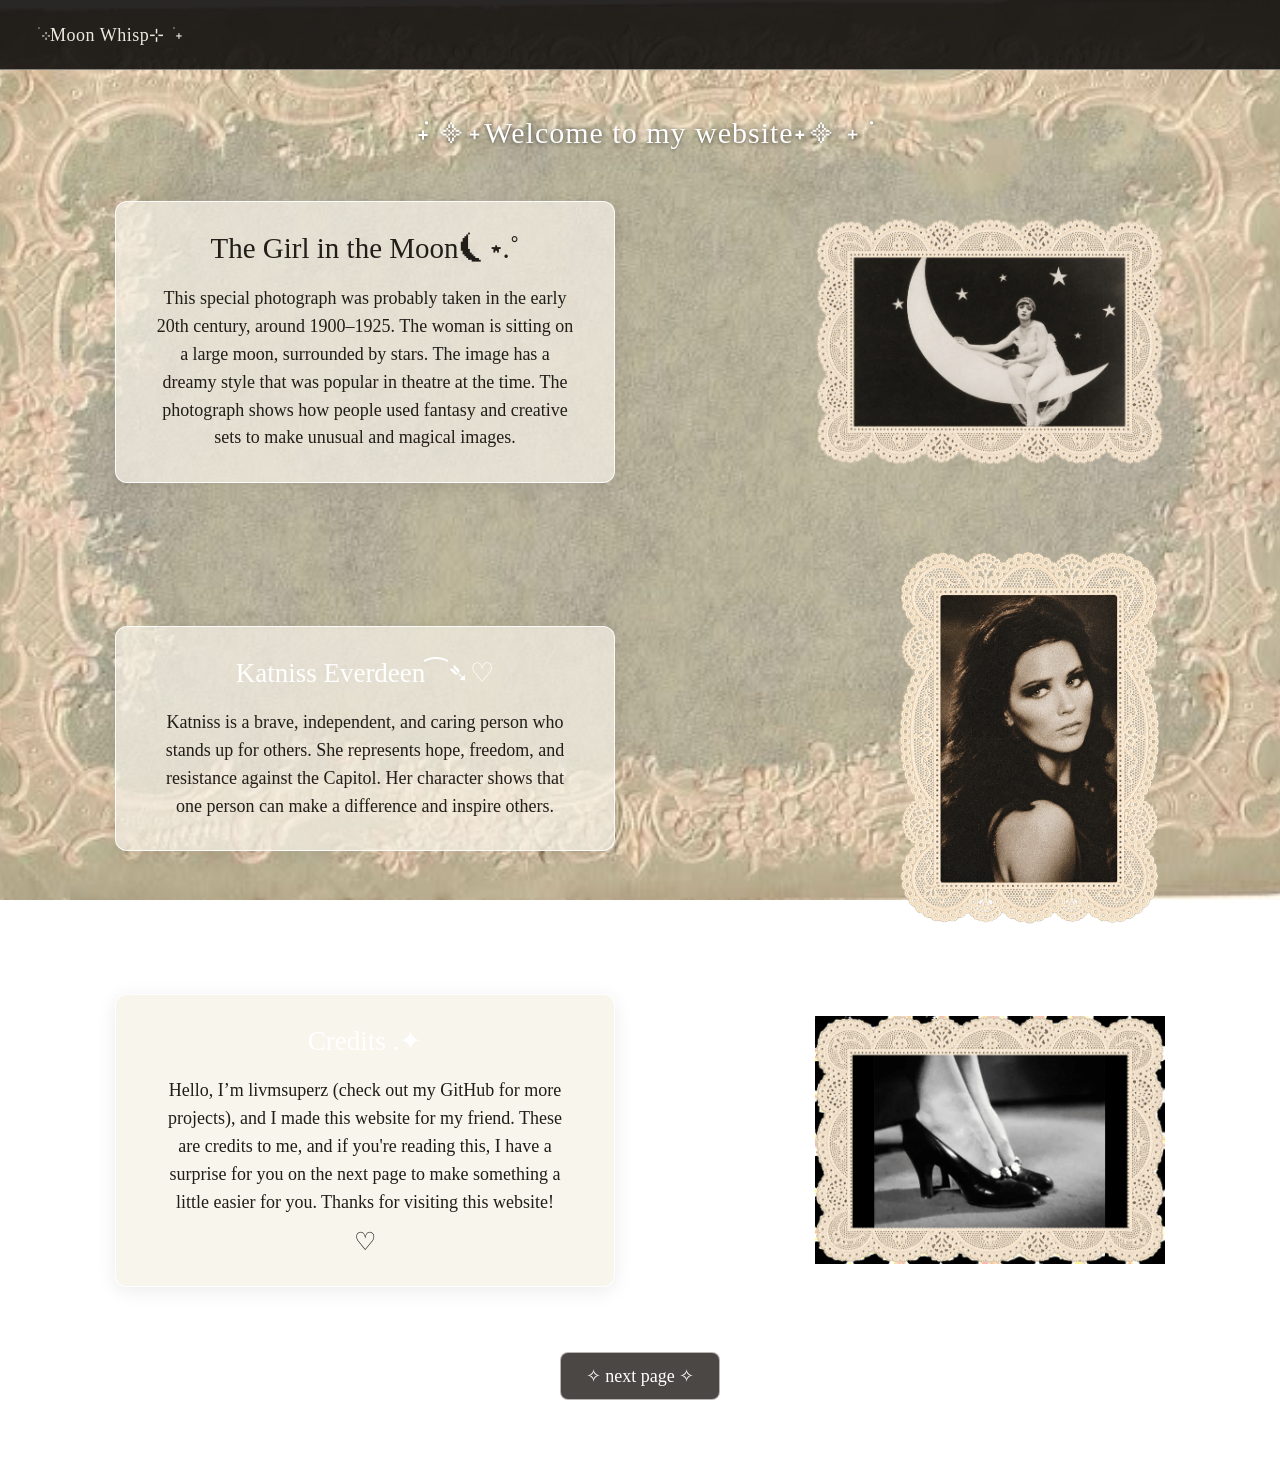
<file: index.html>
<!DOCTYPE html>
<html lang="en">

<head>
    <meta charset="UTF-8">
    <meta name="viewport" content="width=device-width, initial-scale=1.0">

    <title>Moon Whisp</title>

    <link rel="stylesheet" href="style.css">
</head>

<body>

    <!-- BOVENSTE BALK -->
    <header class="top-bar">
        <div class="logo">࣪ ⊹Moon Whisp⊹ ࣪ ˖</div>
    </header>


    <main class="page">

        <!-- WELCOME -->
        <div class="welcome">
             ݁˖ ᯽˖Welcome to my website˖᯽ ˖݁
        </div>


        <!-- =================================
             BLOK 1 - MOON
        ================================== -->

        <section class="content-row">

            <div class="text-box">

                <h1>The Girl in the Moon⏾⋆.˚</h1>

                <p>
                 This special photograph was probably taken in the early 20th century, around 1900–1925.
                 The woman is sitting on a large moon, surrounded by stars.
                 The image has a dreamy style that was popular in theatre at the time.
                 The photograph shows how people used fantasy and creative sets to make unusual and magical images.
                </p>

            </div>


            <div class="photo">
                <img src="moon.png" alt="Moon">
            </div>

        </section>



        <!-- =================================
             BLOK 2 - GIRL
        ================================== -->

        <section class="content-row">

            <div class="text-box">

                <h2>Katniss Everdeen⁀➴♡</h2>

                <p>
                 Katniss is a brave, independent, and caring person who stands up for others. 
                 She represents hope, freedom, and resistance against the Capitol. 
                 Her character shows that one person can make a difference and inspire others.
                </p>

            </div>


            <div class="photo">
                <img src="girl.png" alt="Girl">
            </div>

        </section>



        <!-- =================================
             BLOK 3 - SHOES
        ================================== -->

        <section class="content-row">

            <div class="text-box">

                <h2>Credits .✦</h2>

                <p>
                    Hello, I’m livmsuperz (check out my GitHub for
                    more projects), and I made this website for my
                    friend.

                    These are credits to me, and if you're reading
                    this, I have a surprise for you on the next page
                    to make something a little easier for you.

                    Thanks for visiting this website!
                </p>

                <div class="heart">♡</div>

            </div>


            <div class="photo">
                <img src="shoes.png" alt="Shoes">
            </div>

        </section>



        <!-- LINK NAAR PAGINA 2 -->

        <div class="next-page">
            <a href="pagina2.html">✧ next page ✧</a>
        </div>

    </main>

</body>

</html>
</file>
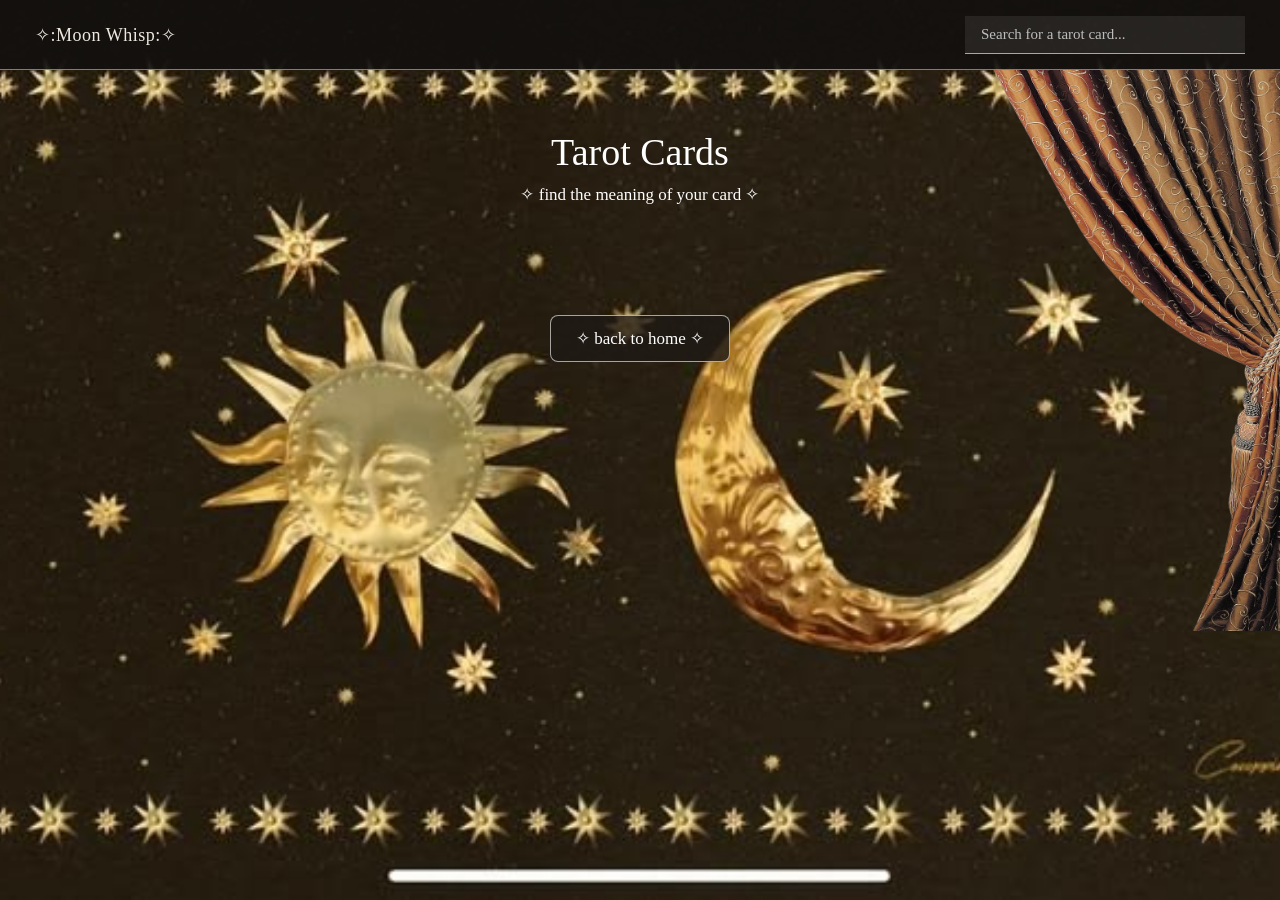
<file: pagina2.html>
<!DOCTYPE html>
<html lang="en">

<head>
    <meta charset="UTF-8">
    <meta name="viewport" content="width=device-width, initial-scale=1.0">

    <title>Tarot - Moon Whisp</title>

    <link rel="stylesheet" href="style.css">
</head>

<body class="tarot-body">

    <img src="curtain.png" alt="" class="curtain">

    <header class="top-bar">

        <div class="logo">
            ✧:Moon Whisp:✧
        </div>

        <!-- ZOEKEN -->
        <div class="search-container">

            <input
                type="text"
                id="searchInput"
                placeholder="Search for a tarot card..."
                autocomplete="off"
            >

        </div>

    </header>



    <!-- =====================================
         PAGINA
    ====================================== -->

    <main class="tarot-page">

        <h1 class="tarot-title">
            Tarot Cards
        </h1>

        <p class="tarot-subtitle">
            ✧ find the meaning of your card ✧
        </p>


        <!-- HIER KOMEN DE KAARTEN -->
        <div id="cardContainer" class="card-container"></div>


        <!-- GEEN RESULTATEN -->
        <div id="noResults" class="no-results">
            No tarot card found.
        </div>


        <!-- TERUG NAAR HOMEPAGE -->
        <div class="back-home">

            <a href="index.html">
                ✧ back to home ✧
            </a>

        </div>

    </main>



    <!-- =====================================
         TAROT JAVASCRIPT
    ====================================== -->
    
    <script src="script.js"></script>

</body>

</html>
</file>
<file: style.css>
/* =====================================
   BASIS
===================================== */

* {
    box-sizing: border-box;
}

html,
body {
    margin: 0;
    padding: 0;
}

body {
    min-height: 100vh;

    font-family: Georgia, "Times New Roman", serif;

    color: #211d19;

    background-image: url("background.jpeg");

    background-size: cover;

    background-position: center;

    background-attachment: fixed;

    background-repeat: no-repeat;
}


/* =====================================
   BOVENSTE BALK
===================================== */

.top-bar {
    position: fixed;

    top: 0;
    left: 0;

    width: 100%;
    height: 70px;

    background: rgba(18, 16, 15, 0.90);

    border-bottom: 1px solid rgba(255, 255, 255, 0.45);

    display: flex;

    align-items: center;

    z-index: 1000;
}


.logo {
    color: #eee8df;

    font-size: 18px;

    margin-left: 35px;

    letter-spacing: 0.5px;
}


/* =====================================
   PAGINA
===================================== */

.page {
    width: 1050px;

    max-width: 90%;

    margin: 0 auto;

    padding-top: 115px;

    padding-bottom: 70px;
}


/* =====================================
   WELCOME
===================================== */

.welcome {
    text-align: center;

    color: #ffffff;

    font-size: 30px;

    margin-bottom: 50px;

    letter-spacing: 1px;

    text-shadow:
        0 1px 4px rgba(0, 0, 0, 0.5);
}


/* =====================================
   DE 3 RIJEN
===================================== */

.content-row {
    display: flex;

    align-items: center;

    justify-content: space-between;

    gap: 70px;

    margin-bottom: 65px;
}


/* =====================================
   TEKSTBLOKKEN
===================================== */

.text-box {
    width: 500px;

    min-height: 210px;

    padding: 30px 40px;

    background: rgba(245, 241, 231, 0.72);

    border: 1px solid rgba(255, 255, 255, 0.90);

    border-radius: 12px;

    box-shadow:
        0 4px 20px rgba(0, 0, 0, 0.08);

    display: flex;

    flex-direction: column;

    justify-content: center;

    transition: 0.3s ease;
}


.text-box:hover {
    transform: translateY(-4px);

    background: rgba(250, 247, 239, 0.84);

    box-shadow:
        0 8px 25px rgba(0, 0, 0, 0.14);
}


/* =====================================
   TITELS
===================================== */

.text-box h1,
.text-box h2 {
    text-align: center;

    font-weight: normal;

    margin-top: 0;

    margin-bottom: 20px;
}


.text-box h1 {
    font-size: 29px;
}


.text-box h2 {
    font-size: 27px;

    color: #ffffff;
}


/* =====================================
   TEKST
===================================== */

.text-box p {
    margin: 0;

    text-align: center;

    font-size: 18px;

    line-height: 1.55;
}


/* =====================================
   AFBEELDINGEN
===================================== */

.photo {
    width: 350px;

    flex-shrink: 0;

    display: flex;

    justify-content: center;

    align-items: center;
}


.photo img {
    display: block;

    width: 100%;

    height: auto;

    object-fit: contain;

    /* GEEN RAND */
    border: none;

    outline: none;

    /* GEEN SCHADUW */
    box-shadow: none;

    /* GEEN ROTATIE */
    transform: none;
}


/* =====================================
   MAAN
===================================== */

.content-row:nth-of-type(1) .photo {
    width: 350px;
}


/* =====================================
   MEISJE
===================================== */

.content-row:nth-of-type(2) .photo {
    width: 270px;
}


/* =====================================
   SCHOENEN
===================================== */

.content-row:nth-of-type(3) .photo {
    width: 350px;
}


/* =====================================
   HARTJE
===================================== */

.heart {
    text-align: center;

    font-size: 25px;

    margin-top: 10px;
}


/* =====================================
   LINK NAAR PAGINA 2
===================================== */

.next-page {
    text-align: center;

    margin-top: 10px;
}


.next-page a {
    display: inline-block;

    padding: 12px 25px;

    color: #ffffff;

    background: rgba(30, 25, 22, 0.80);

    border: 1px solid rgba(255, 255, 255, 0.6);

    border-radius: 8px;

    text-decoration: none;

    font-size: 18px;

    transition: 0.3s ease;
}


.next-page a:hover {
    background: rgba(255, 255, 255, 0.75);

    color: #211d19;

    transform: translateY(-3px);
}


/* =====================================
   MOBIEL
===================================== */

@media (max-width: 850px) {

    .page {
        max-width: 90%;
    }

    .content-row {
        flex-direction: column;

        gap: 30px;

        margin-bottom: 50px;
    }

    .text-box {
        width: 100%;
    }

    .photo {
        width: 80% !important;

        max-width: 350px;
    }

}


@media (max-width: 500px) {

    .logo {
        margin-left: 20px;

        font-size: 16px;
    }

    .page {
        padding-top: 95px;
    }

    .welcome {
        font-size: 22px;
    }

    .text-box {
        padding: 25px;
    }

    .text-box p {
        font-size: 16px;
    }

    .photo {
        width: 90% !important;
    }

}
/* =====================================
   TAROT PAGINA
===================================== */

.tarot-page {
    width: 1050px;

    max-width: 90%;

    margin: 0 auto;

    padding-top: 130px;

    padding-bottom: 80px;
}


/* =====================================
   ZOEKBALK
===================================== */

.search-container {
    margin-left: auto;

    margin-right: 35px;
}


#searchInput {
    width: 280px;

    padding: 10px 16px;

    border: none;

    border-bottom: 1px solid rgba(255, 255, 255, 0.6);

    outline: none;

    background: rgba(255, 255, 255, 0.08);

    color: white;

    font-family: Georgia, "Times New Roman", serif;

    font-size: 15px;
}


#searchInput::placeholder {
    color: rgba(255, 255, 255, 0.7);
}


#searchInput:focus {
    background: rgba(255, 255, 255, 0.14);

    border-bottom: 1px solid white;
}


/* =====================================
   TITEL
===================================== */

.tarot-title {
    text-align: center;

    color: white;

    font-size: 38px;

    font-weight: normal;

    margin: 0;
}


.tarot-subtitle {
    text-align: center;

    color: white;

    font-size: 17px;

    margin-top: 10px;

    margin-bottom: 50px;
}


/* =====================================
   KAARTEN
===================================== */

.card-container {
    display: flex;

    flex-direction: column;

    align-items: center;

    gap: 30px;
}


/* =====================================
   TAROT BLOK
===================================== */

.tarot-card {
    width: 600px;

    max-width: 100%;

    min-height: 220px;

    padding: 35px 45px;

    background: rgba(245, 241, 231, 0.82);

    border: 1px solid rgba(255, 255, 255, 0.9);

    border-radius: 12px;

    box-shadow:
        0 5px 20px rgba(0, 0, 0, 0.12);

    text-align: center;

    animation: cardAppear 0.3s ease;

    transition: 0.3s ease;
}


.tarot-card:hover {
    transform: translateY(-5px);

    background: rgba(250, 247, 239, 0.92);

    box-shadow:
        0 10px 30px rgba(0, 0, 0, 0.18);
}


.tarot-card h2 {
    font-size: 29px;

    font-weight: normal;

    margin-top: 0;

    margin-bottom: 15px;
}


.tarot-card p {
    font-size: 18px;

    line-height: 1.6;

    margin: 0;
}


/* =====================================
   LIJNTJE IN KAART
===================================== */

.card-line {
    width: 100px;

    height: 1px;

    margin: 0 auto 20px auto;

    background: rgba(70, 60, 50, 0.45);
}


/* =====================================
   GEEN RESULTATEN
===================================== */

.no-results {
    display: none;

    text-align: center;

    color: white;

    font-size: 18px;

    margin-top: 40px;
}


/* =====================================
   TERUG NAAR HOME
===================================== */

.back-home {
    text-align: center;

    margin-top: 60px;
}


.back-home a {
    display: inline-block;

    padding: 12px 25px;

    color: white;

    background: rgba(30, 25, 22, 0.80);

    border: 1px solid rgba(255, 255, 255, 0.6);

    border-radius: 8px;

    text-decoration: none;

    font-size: 17px;

    transition: 0.3s ease;
}


.back-home a:hover {
    background: rgba(255, 255, 255, 0.8);

    color: #211d19;

    transform: translateY(-3px);
}


/* =====================================
   ANIMATIE
===================================== */

@keyframes cardAppear {

    from {
        opacity: 0;

        transform: translateY(10px);
    }

    to {
        opacity: 1;

        transform: translateY(0);
    }

}


/* =====================================
   MOBIEL
===================================== */

@media (max-width: 700px) {

    .top-bar {
        height: auto;

        min-height: 70px;

        padding: 12px 0;

        flex-wrap: wrap;

        gap: 10px;
    }


    .logo {
        margin-left: 20px;
    }


    .search-container {
        width: 100%;

        margin: 0 20px;
    }


    #searchInput {
        width: 100%;
    }


    .tarot-page {
        padding-top: 125px;
    }


    .tarot-title {
        font-size: 30px;
    }


    .tarot-card {
        padding: 28px 25px;
    }

}
.meaning-section {
    margin-top: 20px;
}

.meaning-section h3 {
    font-size: 19px;
    font-weight: normal;
    margin-bottom: 8px;
}

.meaning-section p {
    margin: 0;
}

.meaning-section + .meaning-section {
    margin-top: 25px;
    padding-top: 20px;
    border-top: 1px solid rgba(70, 60, 50, 0.25);
}
.curtain {
    position: fixed;
    top: 70px;
    right: 0;
    width: 300px;
    height: auto;
    z-index: 900;
    pointer-events: none;
}
/* =========================
   TAROT PAGINA ACHTERGROND
   ========================= */

body.tarot-body {
    background-image: url("tarot-background.jpeg");
    background-size: cover;
    background-position: center;
    background-attachment: fixed;
    background-repeat: no-repeat;
}
</file>
